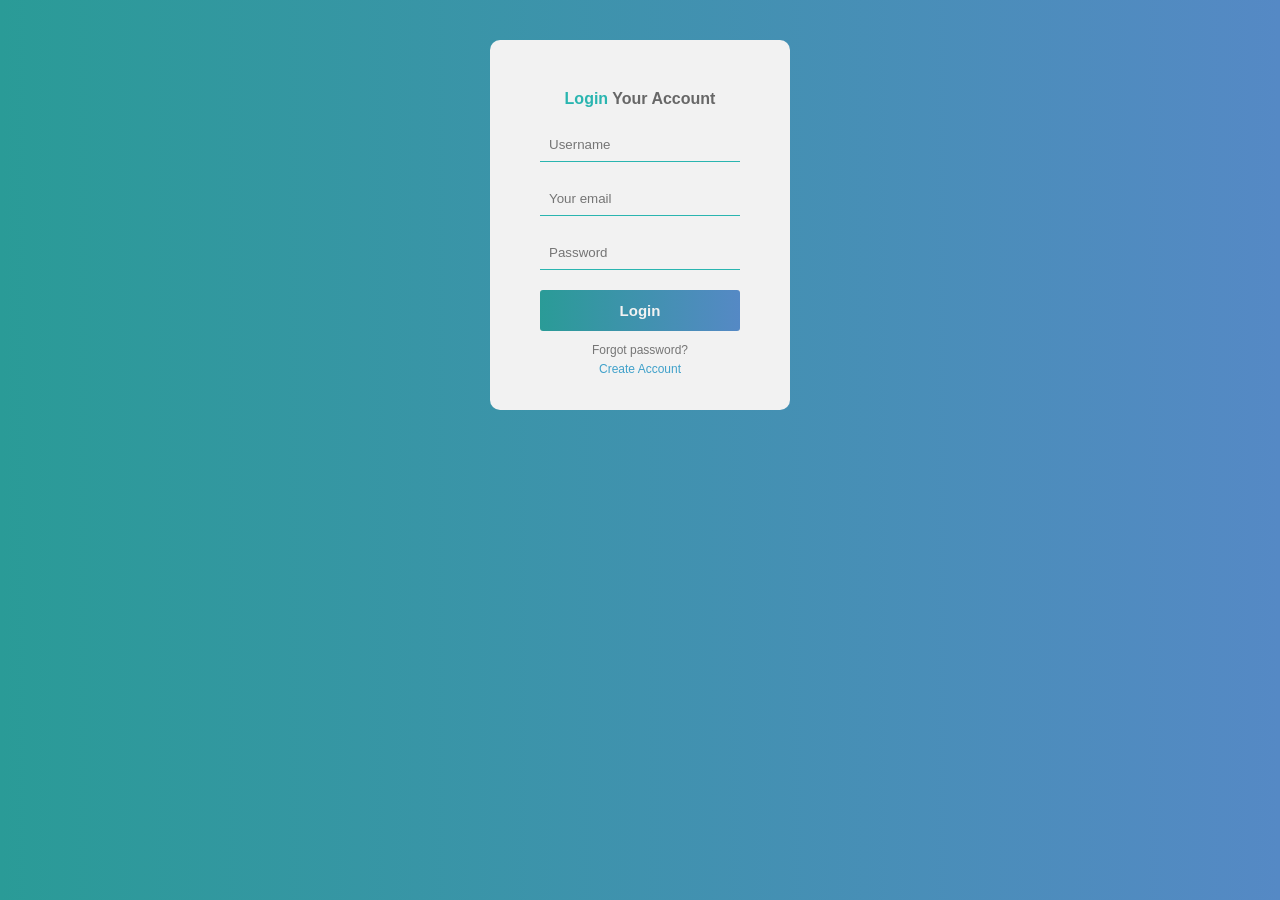
<file: index.html>
<!DOCTYPE html>
<html lang="en">
<head>
    <meta charset="UTF-8">
    <meta name="viewport" content="width=device-width, initial-scale=1.0">
    <title>index</title>
    <link rel="stylesheet" href="style.css">
</head>
<body>

    <div class="container">
        <form action="#">
            <label><span id="blue">Login</span> Your Account</label>
            <input type="text" placeholder="Username">
            <input type="text" placeholder="Your email">
            <input type="password" placeholder="Password">
            <input type="submit" value="Login">
        </form>
        <a href="#" id="a1">Forgot password?</a>
        <a href="#" id="a2">Create Account</a>
    </div>

</body>
</html>
</file>
<file: style.css>
body{
    font-family: sans-serif;
    background: #2a9b97;
    background: linear-gradient(90deg, rgba(42, 155, 151, 1) 0%, rgba(85, 137, 197, 1) 100%);
}
form>*,
a{
    display: block;
}
div.container{
    text-align: center;
    width: 300px;
    height: 370px;
    background-color: #f2f2f2;
    margin: 40px auto;
    border-radius: 10px;
}
label{
    padding-top: 50px;
    color: #676767;
    font-weight: 600;
    font-size: 16px;
}
span#blue{
    color: #2ab5b0;
}

input[type="text"],
input[type="password"]{
    box-sizing: border-box;
    width: 200px;
    padding: 9px;
    margin: 20px auto;
    border: none;
    border-bottom: 1px solid #2ab5b0;
    background-color: #f2f2f2;

}
input[type="text"]:focus,
input[type="password"]:focus{
    outline: none;
    border-bottom: 2px solid #1a9894;
}

input[type="submit"]{
    box-sizing: border-box;
    width: 200px;
    padding: 12px;
    margin: 12px auto 10px auto;
    border: none;
    background: #2a9b97;
    background: linear-gradient(90deg, rgba(42, 155, 151, 1) 0%, rgba(85, 137, 197, 1) 100%);
    cursor: pointer;
    font-weight: 600;
    color: #f2f2f2;
    font-size: 15px;
    border-radius: 3px;
}
input[type="submit"]:hover{
    background: #4ad4d1;
background: linear-gradient(90deg, rgba(74, 212, 209, 1) 0%, rgba(125, 178, 240, 1) 100%);
}
input::placeholder{
    color: #757575;
}
a#a1{
    text-decoration: none;
    color: #757575;
    font-size: 12px;
    padding: 2px;
}
a#a1:hover{
    color: #a7a7a7;
}
a#a2{
    text-decoration: none;
    color: #40a1ca;
    font-size: 12px;
    padding: 3px;
}
a#a2:hover{
    color: #67c1e7;
}
</file>
<file: ex-ep62.css>
body{
    font-family: sans-serif;
    background: #2a9b97;
    background: linear-gradient(90deg, rgba(42, 155, 151, 1) 0%, rgba(85, 137, 197, 1) 100%);
}
form>*,
a{
    display: block;
}
div.container{
    text-align: center;
    width: 300px;
    height: 370px;
    background-color: #f2f2f2;
    margin: 40px auto;
    border-radius: 10px;
}
label{
    padding-top: 50px;
    color: #676767;
    font-weight: 600;
    font-size: 16px;
}
span#blue{
    color: #2ab5b0;
}

input[type="text"],
input[type="password"]{
    box-sizing: border-box;
    width: 200px;
    padding: 9px;
    margin: 20px auto;
    border: none;
    border-bottom: 1px solid #2ab5b0;
    background-color: #f2f2f2;

}
input[type="text"]:focus,
input[type="password"]:focus{
    outline: none;
    border-bottom: 2px solid #1a9894;
}

input[type="submit"]{
    box-sizing: border-box;
    width: 200px;
    padding: 12px;
    margin: 12px auto 10px auto;
    border: none;
    background: #2a9b97;
    background: linear-gradient(90deg, rgba(42, 155, 151, 1) 0%, rgba(85, 137, 197, 1) 100%);
    cursor: pointer;
    font-weight: 600;
    color: #f2f2f2;
    font-size: 15px;
    border-radius: 3px;
}
input[type="submit"]:hover{
    background: #4ad4d1;
background: linear-gradient(90deg, rgba(74, 212, 209, 1) 0%, rgba(125, 178, 240, 1) 100%);
}
input::placeholder{
    color: #757575;
}
a#a1{
    text-decoration: none;
    color: #757575;
    font-size: 12px;
    padding: 2px;
}
a#a1:hover{
    color: #a7a7a7;
}
a#a2{
    text-decoration: none;
    color: #40a1ca;
    font-size: 12px;
    padding: 3px;
}
a#a2:hover{
    color: #67c1e7;
}
</file>
